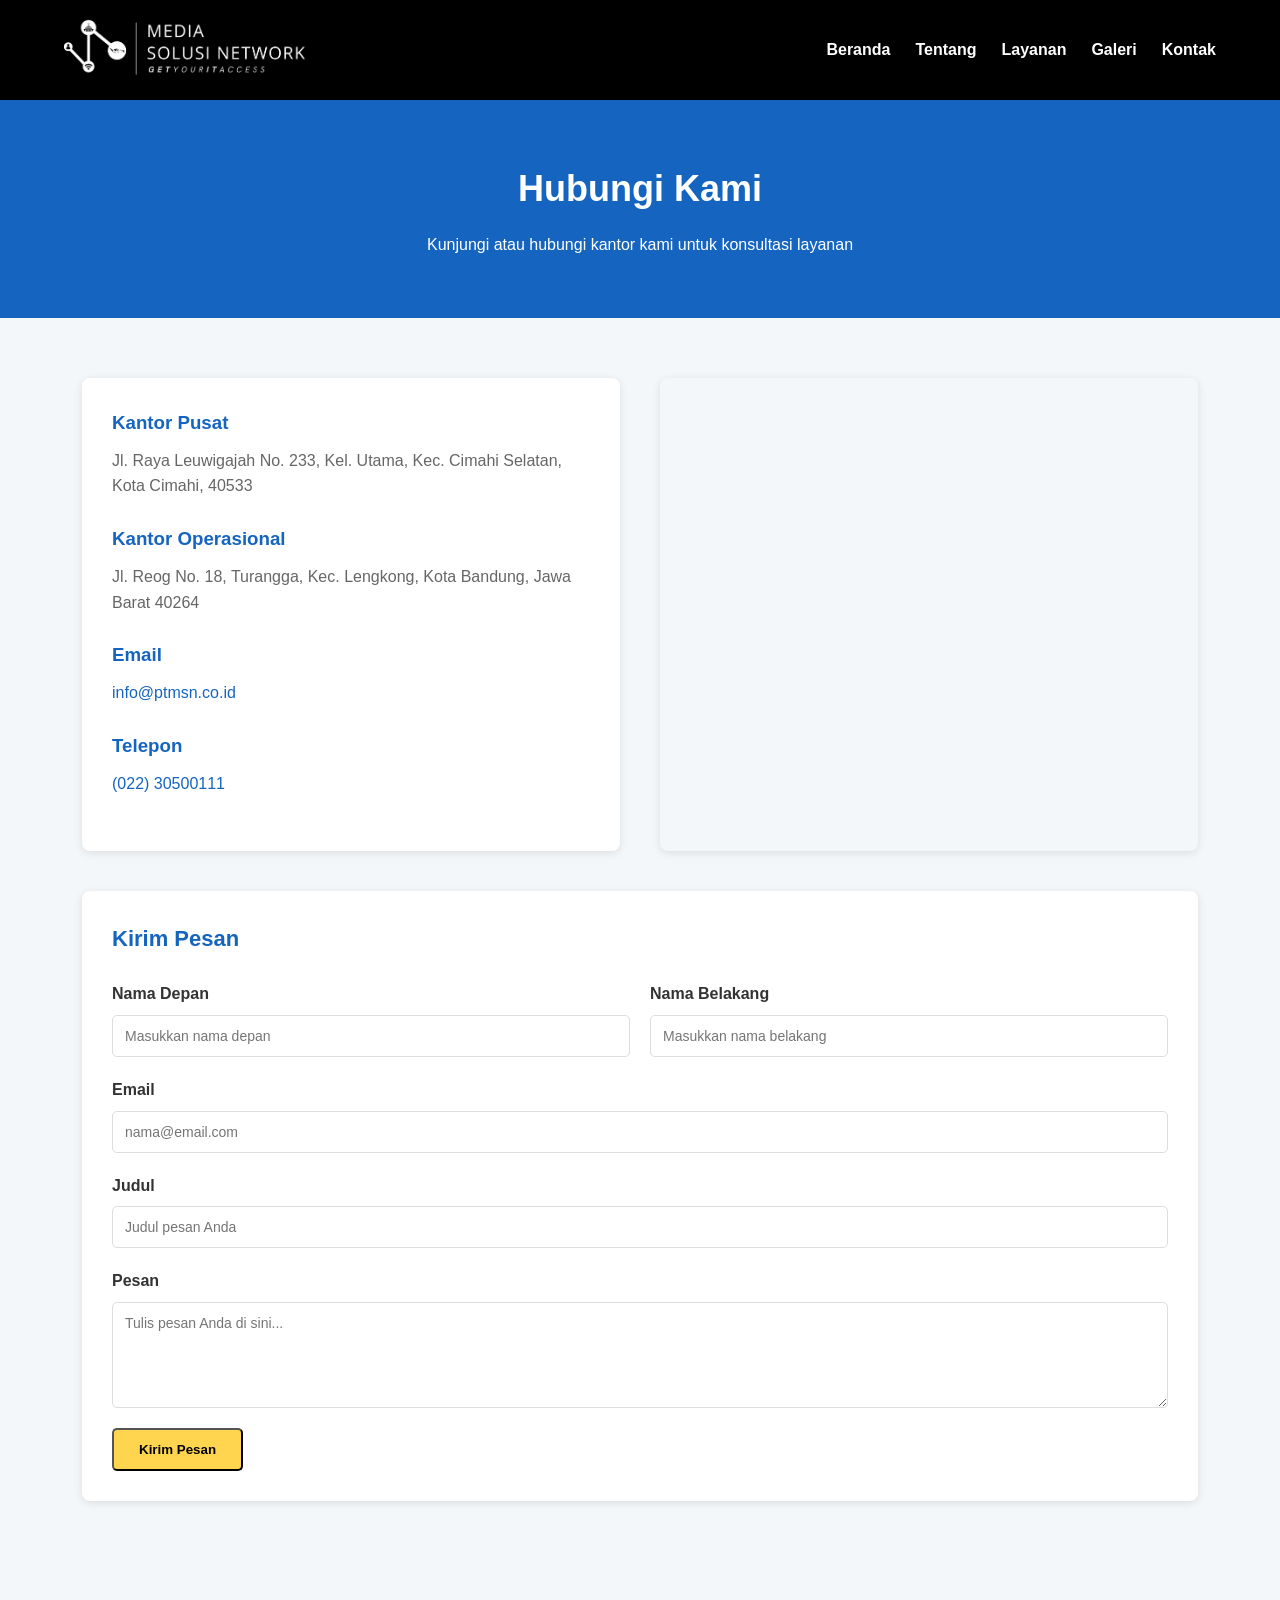
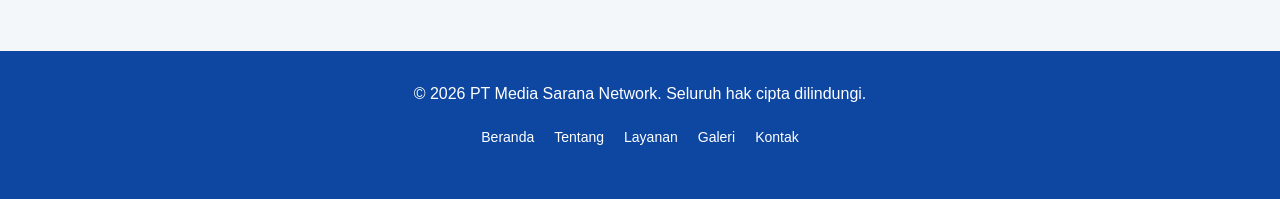
<file: contact.html>
<!DOCTYPE html>
<html lang="id">
<head>
  <meta charset="UTF-8">
  <meta name="viewport" content="width=device-width, initial-scale=1.0">
  <title>Kontak - PT Media Sarana Network</title>
  <link rel="stylesheet" href="css/style.css">
</head>
<body>

  <header class="site-header">
    <div class="container navbar">
       <a href="#hero" class="logo">
      <img src="image/lOGO MSN PUTIH.png" alt="logo msn">
    </a>
      <nav class="nav-menu">
        <ul>
          <li><a href="index.html">Beranda</a></li>
          <li><a href="about.html">Tentang</a></li>
          <li><a href="services.html">Layanan</a></li>
          <li><a href="gallery.html">Galeri</a></li>
          <li><a href="contact.html" class="active">Kontak</a></li>
        </ul>
      </nav>
    </div>
  </header>

  <main>
    <section class="page-banner">
      <div class="container">
        <h1>Hubungi Kami</h1>
        <p>Kunjungi atau hubungi kantor kami untuk konsultasi layanan</p>
      </div>
    </section>

    <section class="contact">
      <div class="container">
        <div class="contact-wrapper">

          <div class="contact-info">
            <div class="info-item">
              <h3>Kantor Pusat</h3>
              <p>Jl. Raya Leuwigajah No. 233, Kel. Utama, Kec. Cimahi Selatan, Kota Cimahi, 40533</p>
            </div>
            <div class="info-item">
              <h3>Kantor Operasional</h3>
              <p>Jl. Reog No. 18, Turangga, Kec. Lengkong, Kota Bandung, Jawa Barat 40264</p>
            </div>
            <div class="info-item">
              <h3>Email</h3>
              <p><a href="mailto:info@ptmsn.co.id">info@ptmsn.co.id</a></p>
            </div>
            <div class="info-item">
              <h3>Telepon</h3>
              <p><a href="tel:02230500111">(022) 30500111</a></p>
            </div>
          </div>

          <div class="contact-map">
            <iframe
              src="https://www.google.com/maps/embed?pb=!1m18!1m12!1m3!1d3960.9014613088307!2d107.53969801427687!3d-6.902386595012479!2m3!1f0!2f0!3f0!3m2!1i1024!2i768!4f13.1!3m3!1m2!1s0x2e68e5ba55b114ff%3A0xfdccda7ba321e730!2sJl.%20Raya%20Leuwigajah%20No.233%2C%20Utama%2C%20Kec.%20Cimahi%20Sel.%2C%20Kota%20Cimahi%2C%20Jawa%20Barat%2040533!5e0!3m2!1sid!2sid!4v1612411173907!5m2!1sid!2sid"
              width="100%"
              height="320"
              style="border:0;"
              allowfullscreen=""
              loading="lazy"
              referrerpolicy="no-referrer-when-downgrade"
              title="Lokasi Kantor PT Media Sarana Network">
            </iframe>
          </div>

          <div class="contact-form-wrapper">
            <h3>Kirim Pesan</h3>
            <form class="contact-form">
              <div class="form-row">
                <div class="form-group">
                  <label for="nama-depan">Nama Depan</label>
                  <input type="text" id="nama-depan" name="nama_depan" placeholder="Masukkan nama depan" required>
                </div>
                <div class="form-group">
                  <label for="nama-belakang">Nama Belakang</label>
                  <input type="text" id="nama-belakang" name="nama_belakang" placeholder="Masukkan nama belakang">
                </div>
              </div>

              <div class="form-group">
                <label for="email">Email</label>
                <input type="email" id="email" name="email" placeholder="nama@email.com" required>
              </div>

              <div class="form-group">
                <label for="judul">Judul</label>
                <input type="text" id="judul" name="judul" placeholder="Judul pesan Anda">
              </div>

              <div class="form-group">
                <label for="pesan">Pesan</label>
                <textarea id="pesan" name="pesan" rows="5" placeholder="Tulis pesan Anda di sini..." required></textarea>
              </div>

              <button type="submit" class="btn btn-cta">Kirim Pesan</button>
            </form>
          </div>

        </div>
      </div>
    </section>
  </main>

  <footer class="site-footer">
    <div class="container footer-content">
      <p>&copy; 2026 PT Media Sarana Network. Seluruh hak cipta dilindungi.</p>
      <div class="footer-links">
        <a href="index.html">Beranda</a>
        <a href="about.html">Tentang</a>
        <a href="services.html">Layanan</a>
        <a href="gallery.html">Galeri</a>
        <a href="contact.html">Kontak</a>
      </div>
    </div>
  </footer>

</body>
</html>
</file>
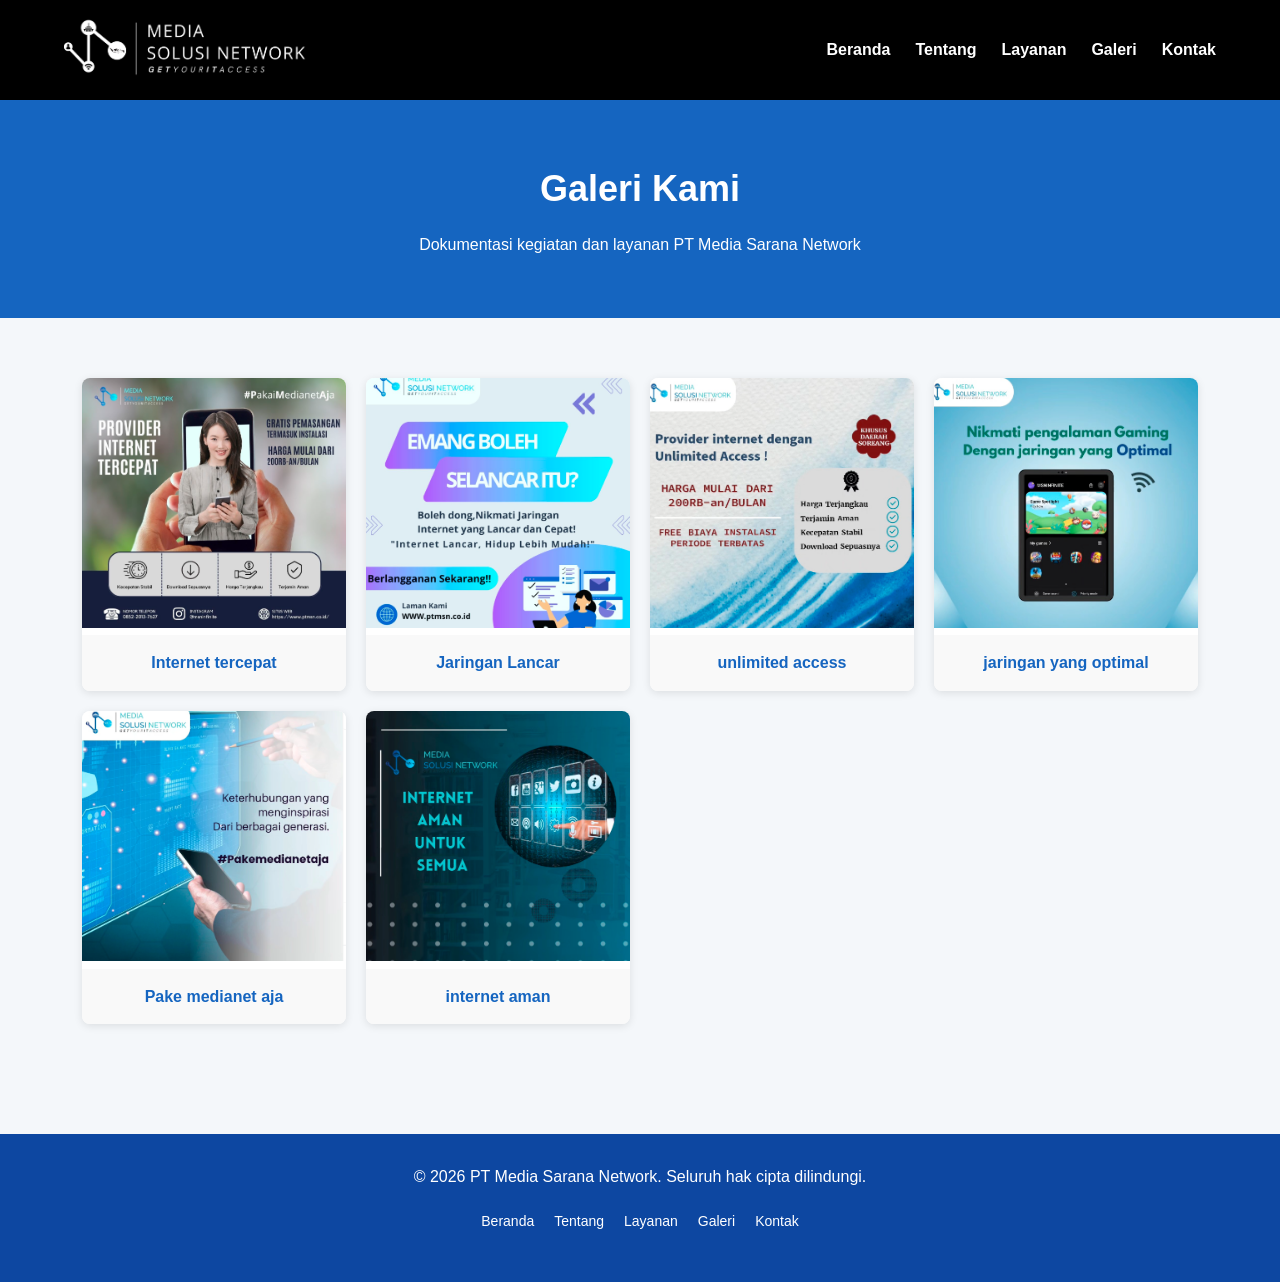
<file: gallery.html>
<!DOCTYPE html>
<html lang="id">
<head>
  <meta charset="UTF-8">
  <meta name="viewport" content="width=device-width, initial-scale=1.0">
  <title>Galeri - PT Media Sarana Network</title>
  <link rel="stylesheet" href="css/style.css">
</head>
<body>

  <header class="site-header">
    <div class="container navbar">
       <a href="#hero" class="logo">
      <img src="image/lOGO MSN PUTIH.png" alt="logo msn">
    </a>
      <nav class="nav-menu">
        <ul>
          <li><a href="index.html">Beranda</a></li>
          <li><a href="about.html">Tentang</a></li>
          <li><a href="services.html">Layanan</a></li>
          <li><a href="gallery.html" class="active">Galeri</a></li>
          <li><a href="contact.html">Kontak</a></li>
        </ul>
      </nav>
    </div>
  </header>

  <main>
    <section class="page-banner">
      <div class="container">
        <h1>Galeri Kami</h1>
        <p>Dokumentasi kegiatan dan layanan PT Media Sarana Network</p>
      </div>
    </section>

    <section class="gallery">
      <div class="container">
        <div class="gallery-grid">
          <figure class="gallery-item">
            <img src="image/galeri1.png" alt="Aktivitas jaringan PT MSN">
            <figcaption>Internet tercepat</figcaption>
          </figure>
          <figure class="gallery-item">
            <img src="image/galeri2.png" alt="Tim teknis PT MSN">
            <figcaption>Jaringan Lancar</figcaption>
          </figure>
          <figure class="gallery-item">
            <img src="image/galeri3.png" alt="Server dan data center PT MSN">
            <figcaption>unlimited access</figcaption>
          </figure>
          <figure class="gallery-item">
            <img src="image/galeri4.png" alt="Kantor operasional PT MSN">
            <figcaption>jaringan yang optimal</figcaption>
          </figure>
          <figure class="gallery-item">
            <img src="image/galeri5.png" alt="Kunjungan klien ke PT MSN">
            <figcaption>Pake medianet aja</figcaption>
          </figure>
          <figure class="gallery-item">
            <img src="image/galeri6.png" alt="Proyek kerjasama PT MSN">
            <figcaption>internet aman</figcaption>
          </figure>
        </div>
      </div>
    </section>
  </main>

  <footer class="site-footer">
    <div class="container footer-content">
      <p>&copy; 2026 PT Media Sarana Network. Seluruh hak cipta dilindungi.</p>
      <div class="footer-links">
        <a href="index.html">Beranda</a>
        <a href="about.html">Tentang</a>
        <a href="services.html">Layanan</a>
        <a href="gallery.html">Galeri</a>
        <a href="contact.html">Kontak</a>
      </div>
    </div>
  </footer>

</body>
</html>
</file>
<file: css/style.css>
/* Reset */
*{
    margin: 0;
    padding: 0;
    box-sizing: border-box;
}

/* Body */
body{
    font-family: Arial, sans-serif;
    background-color: #F4F7FA;
    color: #333;
    line-height: 1.6;

    display: flex;
    flex-direction: column;
    min-height: 100vh;
}

/* Main */
main{
    flex: 1;
}

/* Container */
.container{
    width: 90%;
    max-width: 1200px;
    margin: auto;
}

/* Header */
.site-header{
    background-color: black;
    padding: 15px 0;
}

/* Navbar */
.navbar{
    display: flex;
    justify-content: space-between;
    align-items: center;
}

/* Logo */
.logo img{
     width: 250px;
     height: auto;
}

/* Menu */
.nav-menu ul{
    display: flex;
    list-style: none;
}

.nav-menu ul li{
    margin-left: 25px;
}

.nav-menu ul li a{
    color: white;
    text-decoration: none;
    font-weight: bold;
}

.nav-menu ul li a:hover{
    color: #FFD54F;
}

/* Hero */
.hero{
    background-color: #1565C0;
    color: white;
    text-align: center;
    padding: 100px 20px;
}

.hero h1{
    font-size: 42px;
    margin-bottom: 20px;
}

.hero p{
    font-size: 18px;
    margin-bottom: 30px;
}

/* Button */
.btn{
    background-color: #FFD54F;
    color: black;
    text-decoration: none;
    padding: 12px 25px;
    border-radius: 5px;
    font-weight: bold;
}

.btn:hover{
    background-color: #FFC107;
}

/* Highlight */
.highlight{
    padding: 60px 20px;
}

.highlight h2{
    text-align: center;
    color: #0D47A1;
    margin-bottom: 40px;
}

.highlight-box{
    display: flex;
    justify-content: space-between;
    gap: 20px;
    flex-wrap: wrap;
}

.card{
    flex: 1;
    min-width: 230px;
    background-color: white;
    padding: 20px;
    border-radius: 8px;
    text-align: center;
    box-shadow: 0 2px 8px rgba(0,0,0,0.15);
}

.card h3{
    color: #1565C0;
    margin-bottom: 15px;
}

/* Footer */
.site-footer{
    background-color: #0D47A1;
    color: white;
    text-align: center;
    padding: 30px 20px;
    margin-top: 50px;
}

/* ============================
   PAGE BANNER (Gallery & Contact) */

.page-banner{
    background-color: #1565C0;
    color: white;
    text-align: center;
    padding: 60px 20px;
}

.page-banner h1{
    font-size: 36px;
    margin-bottom: 15px;
}

.page-banner p{
    font-size: 16px;
}

/* ============================
   ABOUT SECTION */

.about{
    padding: 60px 20px;
}

.about-content{
    max-width: 900px;
    margin: auto;
    background-color: white;
    padding: 40px;
    border-radius: 8px;
    box-shadow: 0 2px 8px rgba(0,0,0,0.1);
}

.about-content h2{
    color: #0D47A1;
    margin-bottom: 20px;
    font-size: 28px;
}

.about-content h3{
    color: #1565C0;
    margin-top: 25px;
    margin-bottom: 15px;
    font-size: 20px;
}

.about-content p{
    margin-bottom: 15px;
    line-height: 1.8;
}

.about-content ul{
    margin-left: 20px;
    margin-bottom: 15px;
}

.about-content ul li{
    margin-bottom: 10px;
    line-height: 1.6;
}

.about-highlights{
    display: grid;
    grid-template-columns: repeat(auto-fit, minmax(200px, 1fr));
    gap: 20px;
    margin-top: 30px;
}

.highlight-item{
    background-color: #F4F7FA;
    padding: 20px;
    border-radius: 8px;
    border-left: 4px solid #1565C0;
}

.highlight-item h4{
    color: #1565C0;
    margin-bottom: 10px;
}

.highlight-item p{
    font-size: 14px;
    margin-bottom: 0;
}

/* ============================
   SERVICES SECTION */

.services{
    padding: 60px 20px;
}

.services-grid{
    display: grid;
    grid-template-columns: repeat(auto-fit, minmax(280px, 1fr));
    gap: 30px;
    margin-bottom: 50px;
}

.service-card{
    background-color: white;
    padding: 30px;
    border-radius: 8px;
    box-shadow: 0 4px 12px rgba(0,0,0,0.1);
    transition: transform 0.3s ease, box-shadow 0.3s ease;
}

.service-card:hover{
    transform: translateY(-5px);
    box-shadow: 0 8px 20px rgba(0,0,0,0.15);
}

.service-card h3{
    color: #1565C0;
    margin-bottom: 15px;
    font-size: 20px;
}

.service-card p{
    color: #555;
    margin-bottom: 20px;
    line-height: 1.7;
}

.service-card ul{
    list-style: none;
    margin: 0;
}

.service-card ul li{
    padding: 8px 0;
    padding-left: 20px;
    position: relative;
    color: #666;
}

.service-card ul li:before{
    content: "✓";
    position: absolute;
    left: 0;
    color: #FFD54F;
    font-weight: bold;
}

.cta-section{
    background-color: #1565C0;
    color: white;
    text-align: center;
    padding: 60px 20px;
    border-radius: 8px;
    margin: 0 20px 50px;
}

.cta-section h2{
    font-size: 32px;
    margin-bottom: 15px;
}

.cta-section p{
    font-size: 16px;
    margin-bottom: 25px;
}

/* ============================
   GALLERY SECTION */

.gallery{
    padding: 60px 20px;
}

.gallery-grid{
    display: grid;
    grid-template-columns: repeat(auto-fit, minmax(250px, 1fr));
    gap: 20px;
}

.gallery-item{
    background-color: white;
    border-radius: 8px;
    overflow: hidden;
    box-shadow: 0 2px 8px rgba(0,0,0,0.1);
    transition: transform 0.3s ease;
}

.gallery-item:hover{
    transform: scale(1.05);
}

.gallery-item img{
    width: 100%;
    height: 250px;
    object-fit: cover;
}

.gallery-item figcaption{
    padding: 15px;
    text-align: center;
    background-color: #f9f9f9;
    color: #1565C0;
    font-weight: bold;
}

/* ============================
   CONTACT SECTION */

.contact{
    padding: 60px 20px;
}

.contact-wrapper{
    display: grid;
    grid-template-columns: 1fr 1fr;
    gap: 40px;
    margin-bottom: 40px;
}

.contact-info{
    background-color: white;
    padding: 30px;
    border-radius: 8px;
    box-shadow: 0 2px 8px rgba(0,0,0,0.1);
}

.info-item{
    margin-bottom: 25px;
}

.info-item h3{
    color: #1565C0;
    margin-bottom: 10px;
}

.info-item p{
    color: #666;
    line-height: 1.6;
}

.info-item a{
    color: #1565C0;
    text-decoration: none;
}

.info-item a:hover{
    text-decoration: underline;
}

.contact-map{
    border-radius: 8px;
    overflow: hidden;
    box-shadow: 0 2px 8px rgba(0,0,0,0.1);
}

.contact-form-wrapper{
    background-color: white;
    padding: 30px;
    border-radius: 8px;
    box-shadow: 0 2px 8px rgba(0,0,0,0.1);
    grid-column: 1 / -1;
}

.contact-form-wrapper h3{
    color: #1565C0;
    margin-bottom: 25px;
    font-size: 22px;
}

.form-row{
    display: grid;
    grid-template-columns: 1fr 1fr;
    gap: 20px;
}

.form-group{
    display: flex;
    flex-direction: column;
    margin-bottom: 20px;
}

.form-row + .form-group{
    grid-column: 1 / -1;
}

.form-group label{
    color: #333;
    margin-bottom: 8px;
    font-weight: bold;
}

.form-group input,
.form-group textarea{
    padding: 12px;
    border: 1px solid #ddd;
    border-radius: 5px;
    font-family: Arial, sans-serif;
    font-size: 14px;
}

.form-group input:focus,
.form-group textarea:focus{
    outline: none;
    border-color: #1565C0;
    box-shadow: 0 0 5px rgba(21, 101, 192, 0.3);
}

/* ============================
   FOOTER */

.footer-content{
    margin-bottom: 20px;
}

.footer-content img{
    margin-bottom: 15px;
}

.footer-content h3{
    margin-bottom: 10px;
}

.footer-links{
    margin-top: 20px;
    display: flex;
    justify-content: center;
    gap: 20px;
    flex-wrap: wrap;
}

.footer-links a{
    color: white;
    text-decoration: none;
    font-size: 14px;
}

.footer-links a:hover{
    text-decoration: underline;
}

/* ============================
   RESPONSIVE DESIGN */

@media (max-width: 768px){
    .navbar{
        flex-direction: column;
        gap: 20px;
    }

    .nav-menu ul{
        flex-direction: column;
        gap: 10px;
        text-align: center;
    }

    .nav-menu ul li{
        margin-left: 0;
    }

    .hero h1{
        font-size: 28px;
    }

    .hero p{
        font-size: 16px;
    }

    .highlight-box{
        flex-direction: column;
    }

    .contact-wrapper{
        grid-template-columns: 1fr;
    }

    .form-row{
        grid-template-columns: 1fr;
    }

    .page-banner h1{
        font-size: 28px;
    }

    .cta-section h2{
        font-size: 24px;
    }

    .services-grid{
        grid-template-columns: 1fr;
    }

    .about-content{
        padding: 20px;
    }
}

@media (max-width: 480px){
    .logo img{
        width: 100px;
    }

    .hero h1{
        font-size: 20px;
    }

    .hero p{
        font-size: 14px;
    }

    .btn{
        padding: 10px 20px;
        font-size: 14px;
    }

    .footer-links{
        gap: 10px;
    }

    .gallery-grid{
        grid-template-columns: 1fr;
    }

    .about-highlights{
        grid-template-columns: 1fr;
    }
}
</file>
